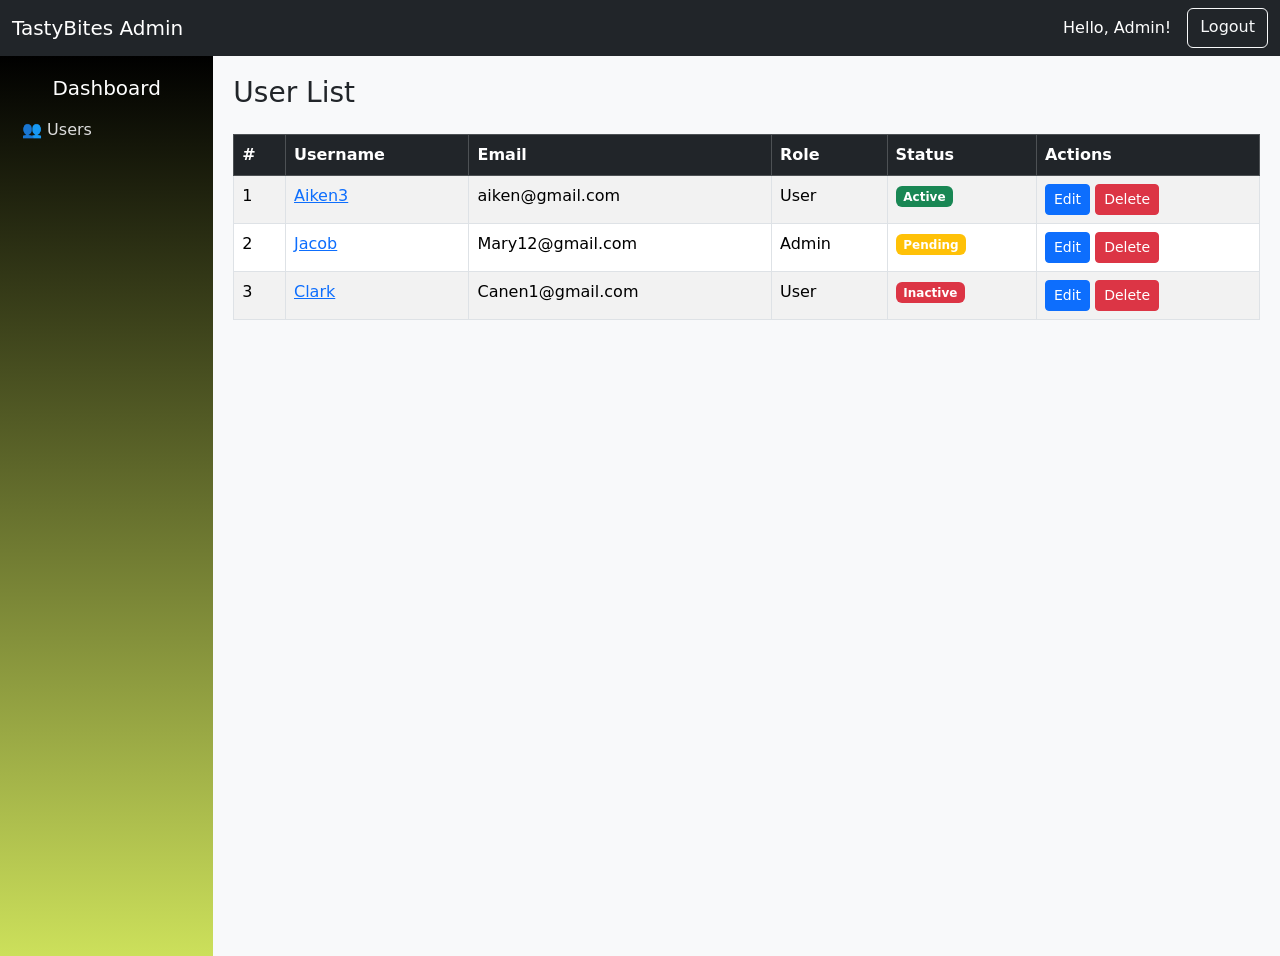
<file: admin.html>
<!DOCTYPE html>
<html lang="en">
<head>
  <meta charset="UTF-8">
  <meta name="viewport" content="width=device-width, initial-scale=1.0">
  <title>Admin Dashboard - Tasty Bites</title>
  <!-- Bootstrap CSS -->
  <link href="https://cdn.jsdelivr.net/npm/bootstrap@5.3.3/dist/css/bootstrap.min.css" rel="stylesheet">
  <style>
    body {
      background-color: #f8f9fa;
    }
    .sidebar {
      height: 100vh;
      background: linear-gradient(180deg, #000000 0%, #cce05b 100%);
      color: #fff;
      padding-top: 20px;
    }
    .sidebar a {
      color: #ddd;
      text-decoration: none;
      display: block;
      padding: 10px;
      margin: 5px 0;
      border-radius: 5px;
      transition: all 0.3s ease;
    }
    .sidebar a:hover {
      background: rgba(255, 255, 255, 0.1);
      color: #fff;
      transform: translateX(5px);
    }
    .content {
      padding: 20px;
    }
  </style>
</head>
<body>


  <nav class="navbar navbar-expand-lg navbar-dark bg-dark">
    <div class="container-fluid">
      <a class="navbar-brand" href="#">TastyBites Admin</a>
      <div class="d-flex">
        <span class="navbar-text text-white me-3">Hello, Admin!</span>
        <a href="../login.html" class="btn btn-outline-light ">Logout</a>
      </div>
    </div>
  </nav>

  <div class="container-fluid">
    <div class="row">
      
      <!-- Sidebar -->
      <div class="col-md-2 sidebar">
        <h5 class="text-center">Dashboard</h5>
        <a href="#">👥 Users</a>
      </div>
      
      <div class="col-md-10 content">
        <h3 class="mb-4">User List</h3>
        
        <table class="table table-striped table-bordered">
          <thead class="table-dark">
            <tr>
              <th>#</th>
              <th>Username</th>
              <th>Email</th>
              <th>Role</th>
              <th>Status</th>
              <th>Actions</th>
            </tr>
          </thead>
          <tbody>
            <tr>
              <td>1</td>
              <td>
                <a href="/userprofile.html">Aiken3</a>
              </td>
              <td>aiken@gmail.com</td>
              <td>User</td>
              <td><span class="badge bg-success">Active</span></td>
              <td>
                <button class="btn btn-sm btn-primary">Edit</button>
                <button class="btn btn-sm btn-danger">Delete</button>
              </td>
            </tr>
            <tr>
              <td>2</td>
              <td>
                <a href="#" data-bs-toggle="modal" data-bs-target="#userModal2">Jacob</a>
              </td>
              <td>Mary12@gmail.com</td>
              <td>Admin</td>
              <td><span class="badge bg-warning">Pending</span></td>
              <td>
                <button class="btn btn-sm btn-primary">Edit</button>
                <button class="btn btn-sm btn-danger">Delete</button>
              </td>
            </tr>
            <tr>
              <td>3</td>
              <td>
                <a href="#" data-bs-toggle="modal" data-bs-target="#userModal3">Clark</a>
              </td>
              <td>Canen1@gmail.com</td>
              <td>User</td>
              <td><span class="badge bg-danger">Inactive</span></td>
              <td>
                <button class="btn btn-sm btn-primary">Edit</button>
                <button class="btn btn-sm btn-danger">Delete</button>
              </td>
            </tr>
          </tbody>
        </table>
      </div>
    </div>
  </div>

  <!-- User Profile Modals -->
  <div class="modal fade" id="userModal1" tabindex="-1" aria-labelledby="userModalLabel1" aria-hidden="true">
    <div class="modal-dialog">
      <div class="modal-content">
        <div class="modal-header">
          <h5 class="modal-title" id="userModalLabel1">User Profile: Aiken3</h5>
          <button type="button" class="btn-close" data-bs-dismiss="modal"></button>
        </div>
        <div class="modal-body">
          <p><strong>Username:</strong> Aiken3</p>
          <p><strong>Email:</strong> aiken@gmail.com</p>
          <p><strong>Role:</strong> User</p>
          <p><strong>Status:</strong> Active</p>
        </div>
        <div class="modal-footer">
          <button class="btn btn-secondary" data-bs-dismiss="modal">Close</button>
        </div>
      </div>
    </div>
  </div>

  <div class="modal fade" id="userModal2" tabindex="-1" aria-labelledby="userModalLabel2" aria-hidden="true">
    <div class="modal-dialog">
      <div class="modal-content">
        <div class="modal-header">
          <h5 class="modal-title" id="userModalLabel2">User Profile: Jacob</h5>
          <button type="button" class="btn-close" data-bs-dismiss="modal"></button>
        </div>
        <div class="modal-body">
          <p><strong>Username:</strong> Jacob</p>
          <p><strong>Email:</strong> Mary12@gmail.com</p>
          <p><strong>Role:</strong> Admin</p>
          <p><strong>Status:</strong> Pending</p>
        </div>
        <div class="modal-footer">
          <button class="btn btn-secondary" data-bs-dismiss="modal">Close</button>
        </div>
      </div>
    </div>
  </div>

  <div class="modal fade" id="userModal3" tabindex="-1" aria-labelledby="userModalLabel3" aria-hidden="true">
    <div class="modal-dialog">
      <div class="modal-content">
        <div class="modal-header">
          <h5 class="modal-title" id="userModalLabel3">User Profile: Clark</h5>
          <button type="button" class="btn-close" data-bs-dismiss="modal"></button>
        </div>
        <div class="modal-body">
          <p><strong>Username:</strong> Clark</p>
          <p><strong>Email:</strong> Canen1@gmail.com</p>
          <p><strong>Role:</strong> User</p>
          <p><strong>Status:</strong> Inactive</p>
        </div>
        <div class="modal-footer">
          <button class="btn btn-secondary" data-bs-dismiss="modal">Close</button>
        </div>
      </div>
    </div>
  </div>

  <!-- Bootstrap JS -->
  <script src="https://cdn.jsdelivr.net/npm/bootstrap@5.3.3/dist/js/bootstrap.bundle.min.js"></script>
</body>
</html>
</file>
